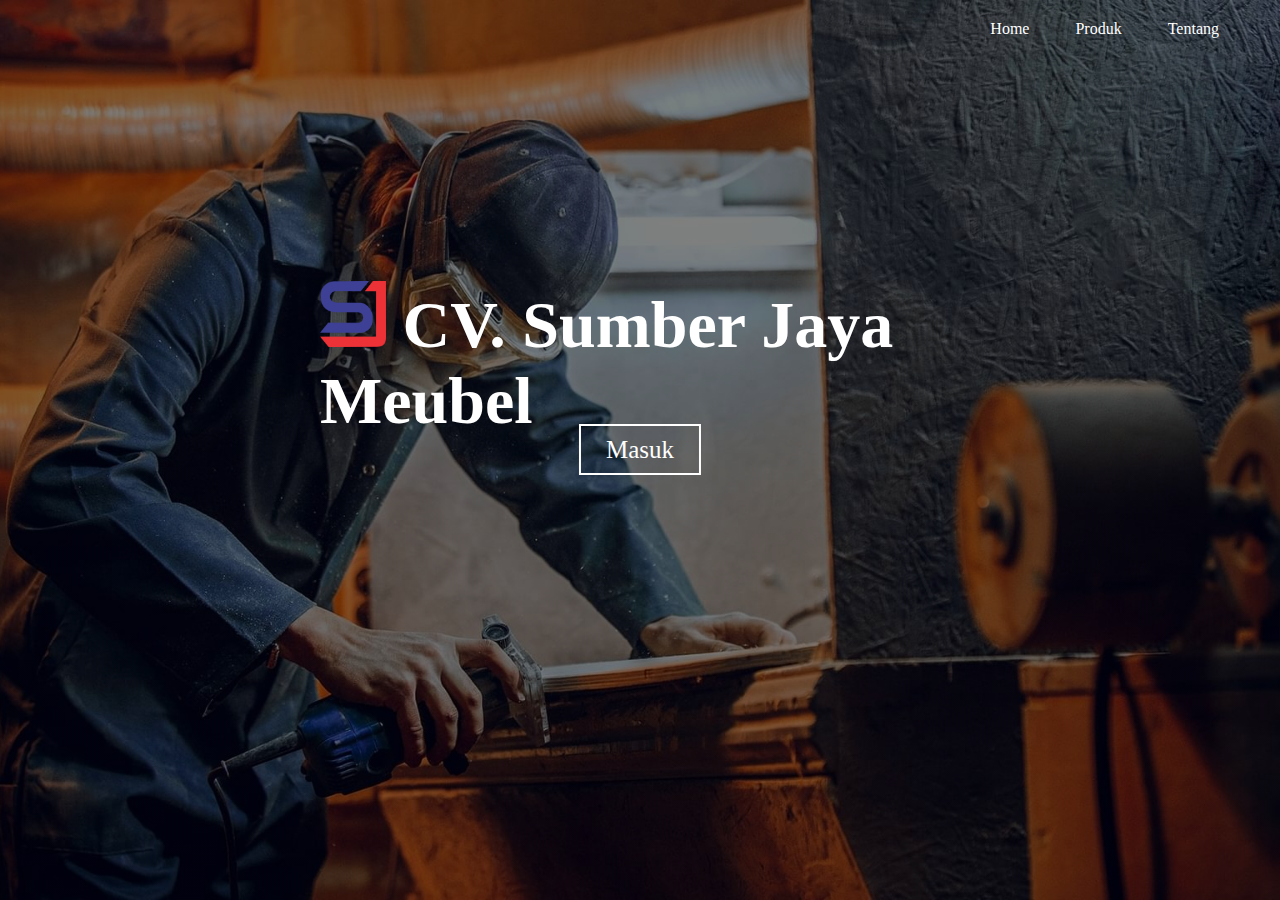
<file: index.html>
<!DOCTYPE html>
<html>
<head>
  <title>CV. SUMBER JAYA MEUBEL</title>
  <link rel="stylesheet" type="text/css" href="style.css">
</head>

<body>
  <header>
    <div class="main">
      <ul>
        <li><a href="home.html" class="active">Home</a></li>
        <li> <a href="produk.html">Produk</a></li>
        <li> <a href="about.html">Tentang</a></li>
      </ul>
    </div>
  </header>
  
    <div class="title">
      <h1> <img src="img/logo.png" width="66px" height="66px"> CV. Sumber Jaya Meubel</h1>
    </div>

    <div class="button">
      <a href="" class="btn">Masuk</a>
    </div>
  
</body>
</html>
</file>
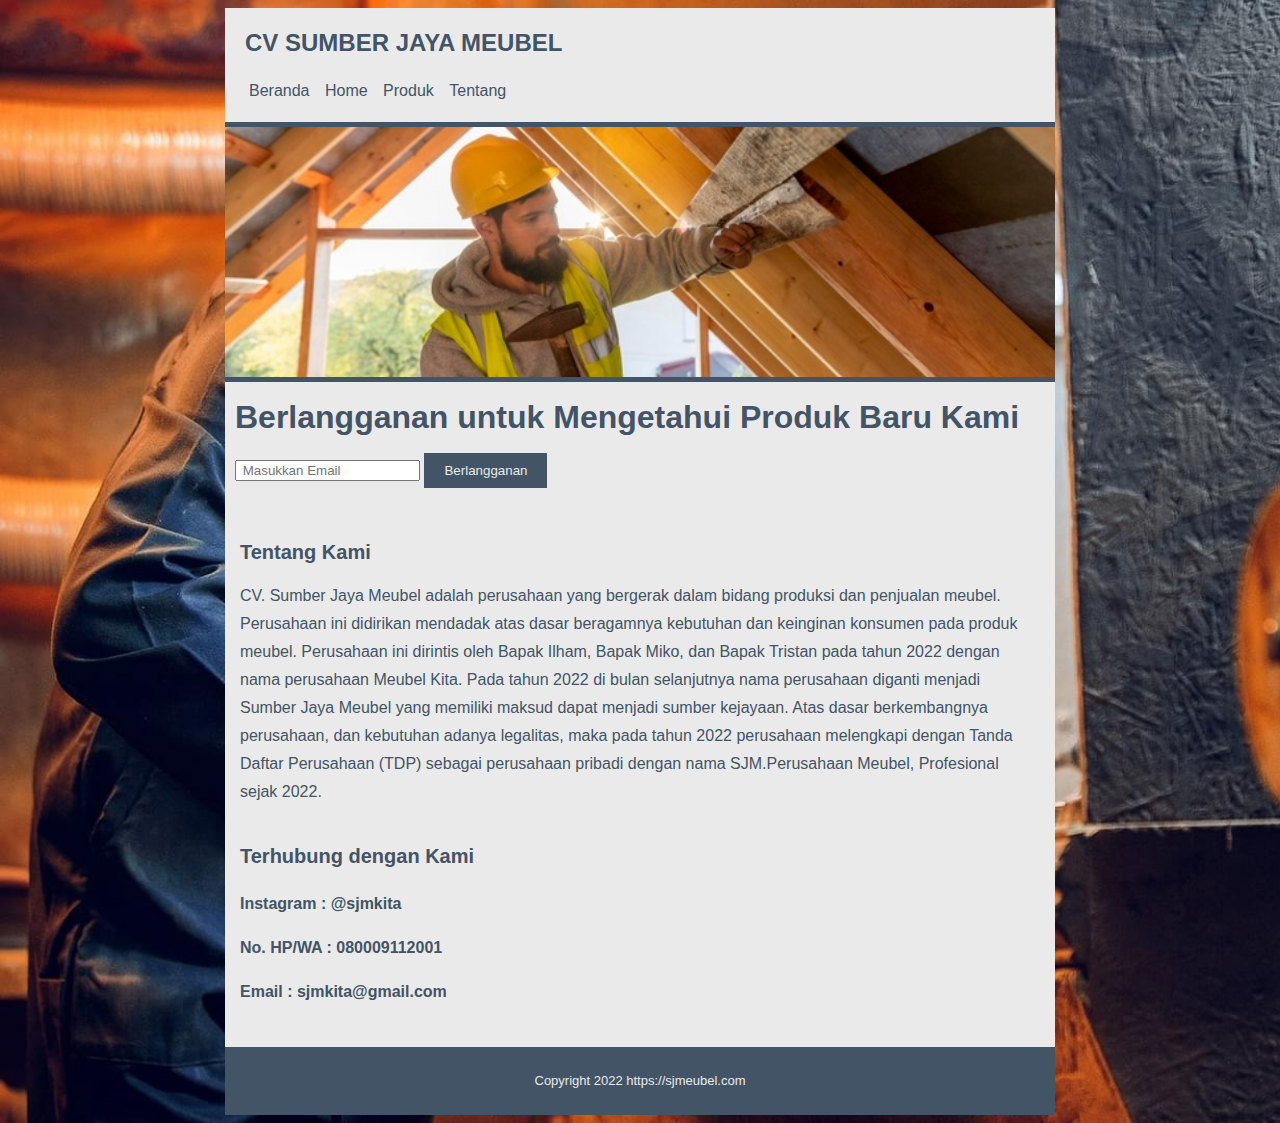
<file: about.html>
<!DOCTYPE  html>
<html>
<head>
    <title>CV. SUMBER JAYA MEUBEL - About</title>
    <link rel="stylesheet" type="text/css" href="styleabout.css">
</head>
<body>

    <div class="container">
        <div class="header">
            <h2 class="judul">CV SUMBER JAYA MEUBEL</h2>
              <ul>
                <li><a href="index.html">Beranda</a></li>
                <li><a href="home.html">Home</a></li>
                <li><a href="produk.html">Produk</a></li>
                <li><a href="about.html">Tentang</a></li>
              </ul>
        </div>
        <div class="gambar"></div>
          <div class="hero">
            <h1 class="judulhero">Berlangganan untuk Mengetahui Produk Baru Kami</h1>
            <div class="subscribe">
            <form action="">

              <input type="email" placeholder=" Masukkan Email">
              <button type="submit" class="button_1">Berlangganan</button>
            </form>
            </div>

          </div>

            <div class="main">
              <h1 class="judul">Tentang Kami</h1>
              <p>
                CV. Sumber Jaya Meubel adalah perusahaan yang bergerak dalam bidang produksi dan penjualan meubel. Perusahaan ini didirikan mendadak atas dasar beragamnya kebutuhan dan keinginan konsumen pada produk meubel. Perusahaan ini dirintis oleh Bapak Ilham, Bapak Miko, dan Bapak Tristan pada tahun 2022 dengan nama perusahaan Meubel Kita. Pada tahun 2022 di bulan selanjutnya nama perusahaan diganti menjadi Sumber Jaya Meubel  yang memiliki maksud dapat menjadi sumber kejayaan. Atas dasar berkembangnya perusahaan, dan kebutuhan adanya  legalitas, maka pada tahun 2022 perusahaan melengkapi dengan Tanda Daftar Perusahaan (TDP) sebagai perusahaan pribadi dengan nama SJM.Perusahaan Meubel, Profesional sejak 2022.
              </p>
            </div>
            <div class="dark">
              <h3 class="tema">Terhubung dengan Kami</h3>
                <p><strong>Instagram : @sjmkita</strong></p>
                <p><strong>No. HP/WA : 080009112001</strong></p>
                <p><strong>Email     : sjmkita@gmail.com</strong></p>
            </div>
            <div class="footer">
                <p class="copy">Copyright 2022 https://sjmeubel.com</p>              
            </div>
      </div>
</body>
</html>
</file>
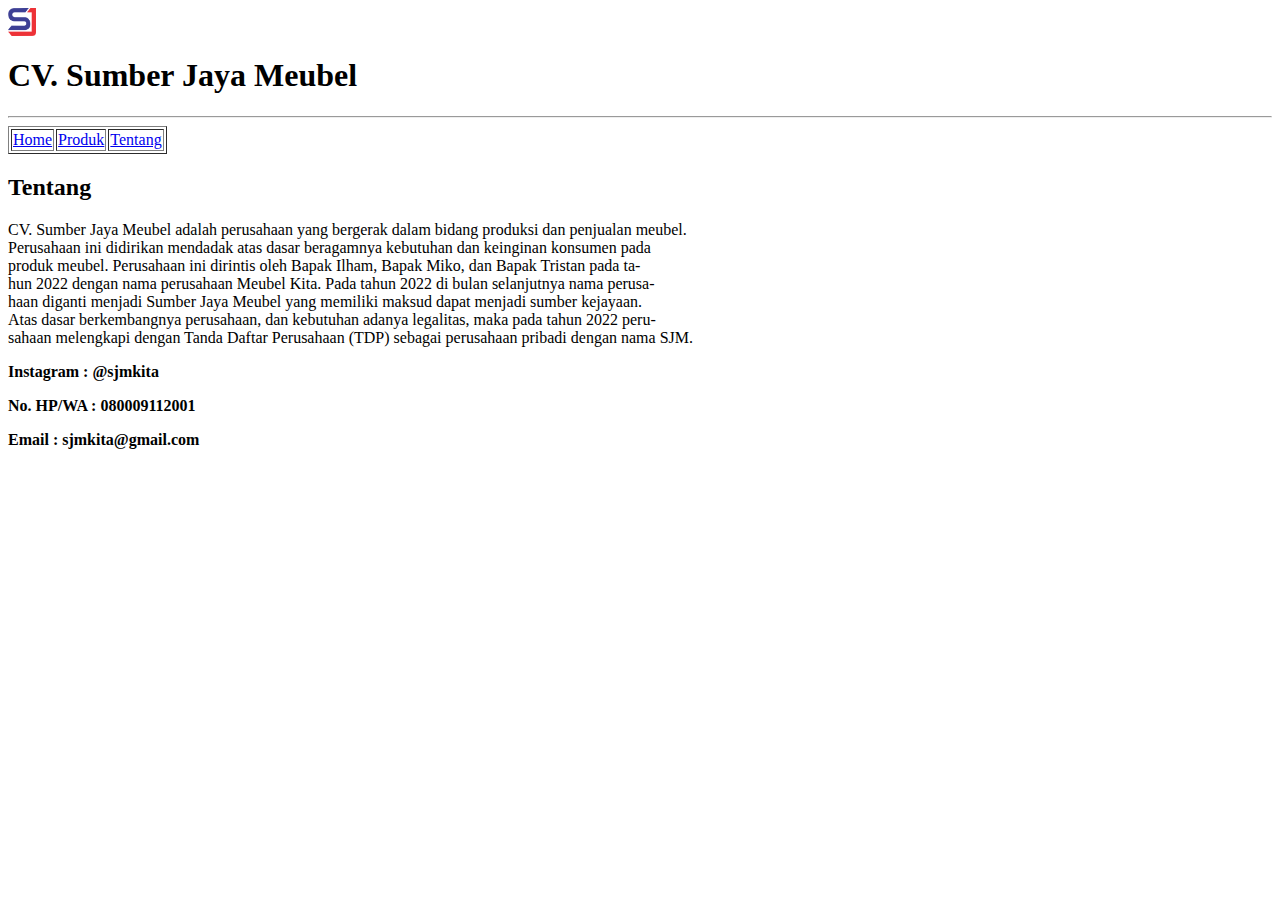
<file: aboutold.html>
<html lang="en">
<head>
  <title>CV. SUMBER JAYA MEUBEL </title>
</head>


<body>
  <img src="img/logo.png" width="28" height="28">
  <h1>CV. Sumber Jaya Meubel</h1>
  <hr>
  <table border="1">
    <tr>
      <td> <a href="index.html">Home</a></td>
      <td> <a href="produk.html">Produk</a></td>
      <td> <a href="about.html">Tentang</a></td>
    </tr>
  </table>
  <h2>Tentang</h2>
  <p>CV. Sumber Jaya Meubel adalah perusahaan yang bergerak dalam bidang produksi dan penjualan meubel. 
      <br>Perusahaan ini didirikan mendadak atas dasar beragamnya kebutuhan dan keinginan konsumen pada 
      <br>produk meubel. Perusahaan ini dirintis oleh Bapak Ilham, Bapak Miko, dan Bapak Tristan pada ta-  
      <br>hun 2022 dengan nama perusahaan Meubel Kita. Pada tahun 2022 di bulan selanjutnya nama perusa-  
      <br>haan diganti menjadi Sumber Jaya Meubel  yang memiliki maksud dapat menjadi sumber kejayaan.
      <br>Atas dasar berkembangnya perusahaan, dan kebutuhan adanya  legalitas, maka pada tahun 2022 peru- 
      <br>sahaan melengkapi dengan Tanda Daftar Perusahaan (TDP) sebagai perusahaan pribadi dengan nama SJM.</p> 
  <p><strong>Instagram : @sjmkita</strong></p>
  <p><strong>No. HP/WA : 080009112001</strong></p>
  <p><strong>Email     : sjmkita@gmail.com</strong></p>
</body>
</html>
</file>
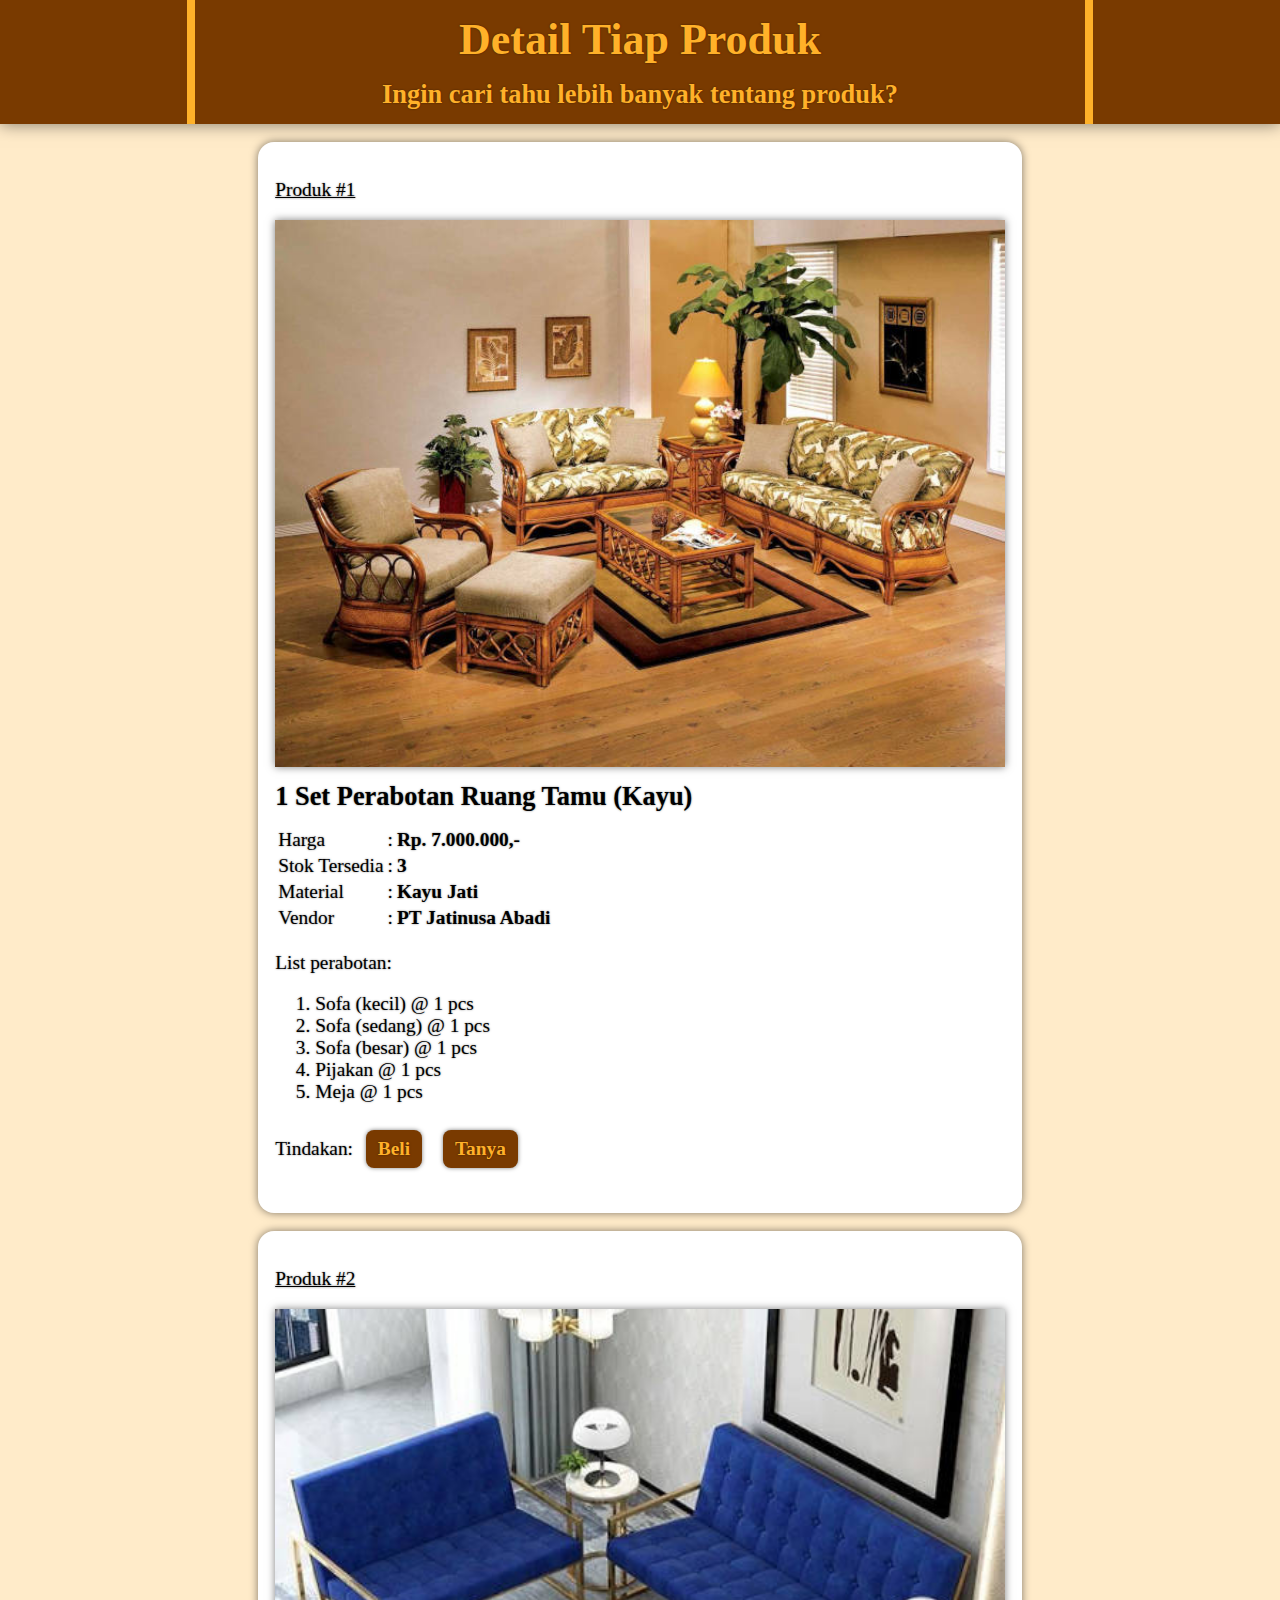
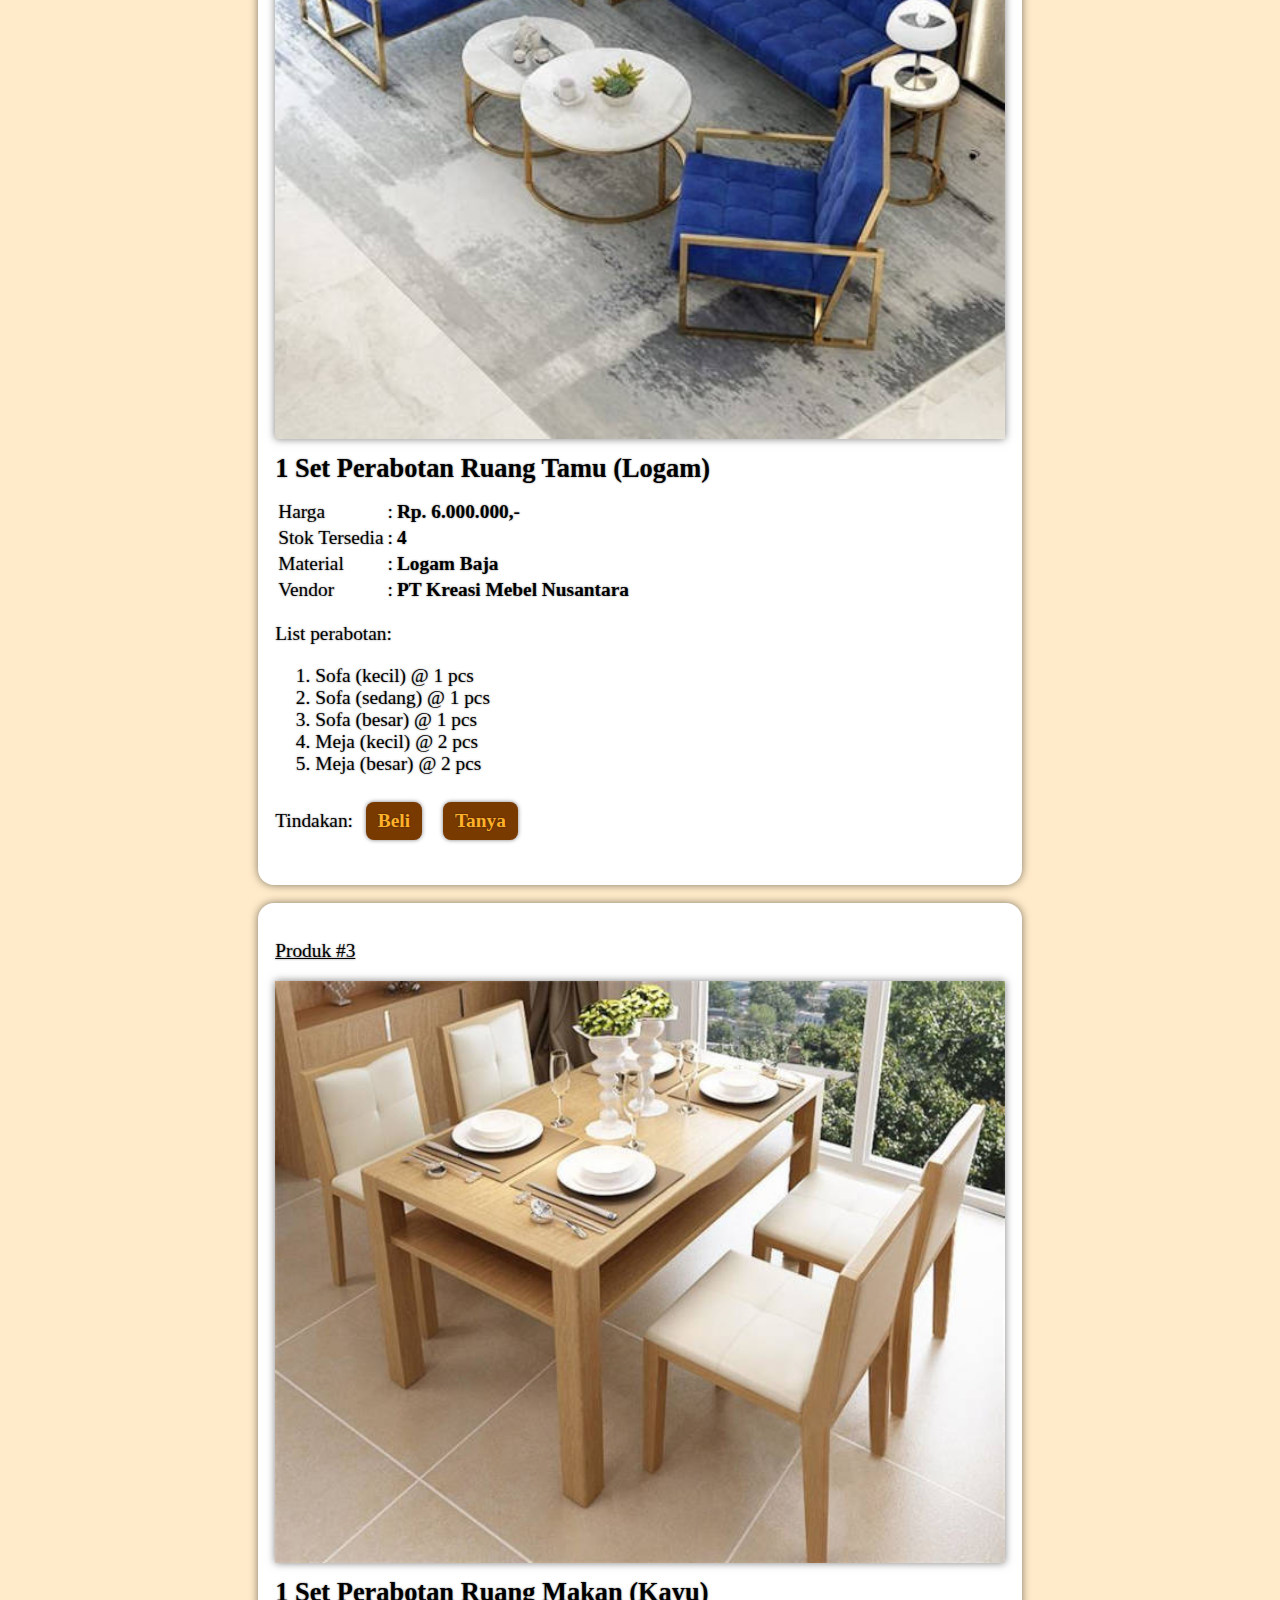
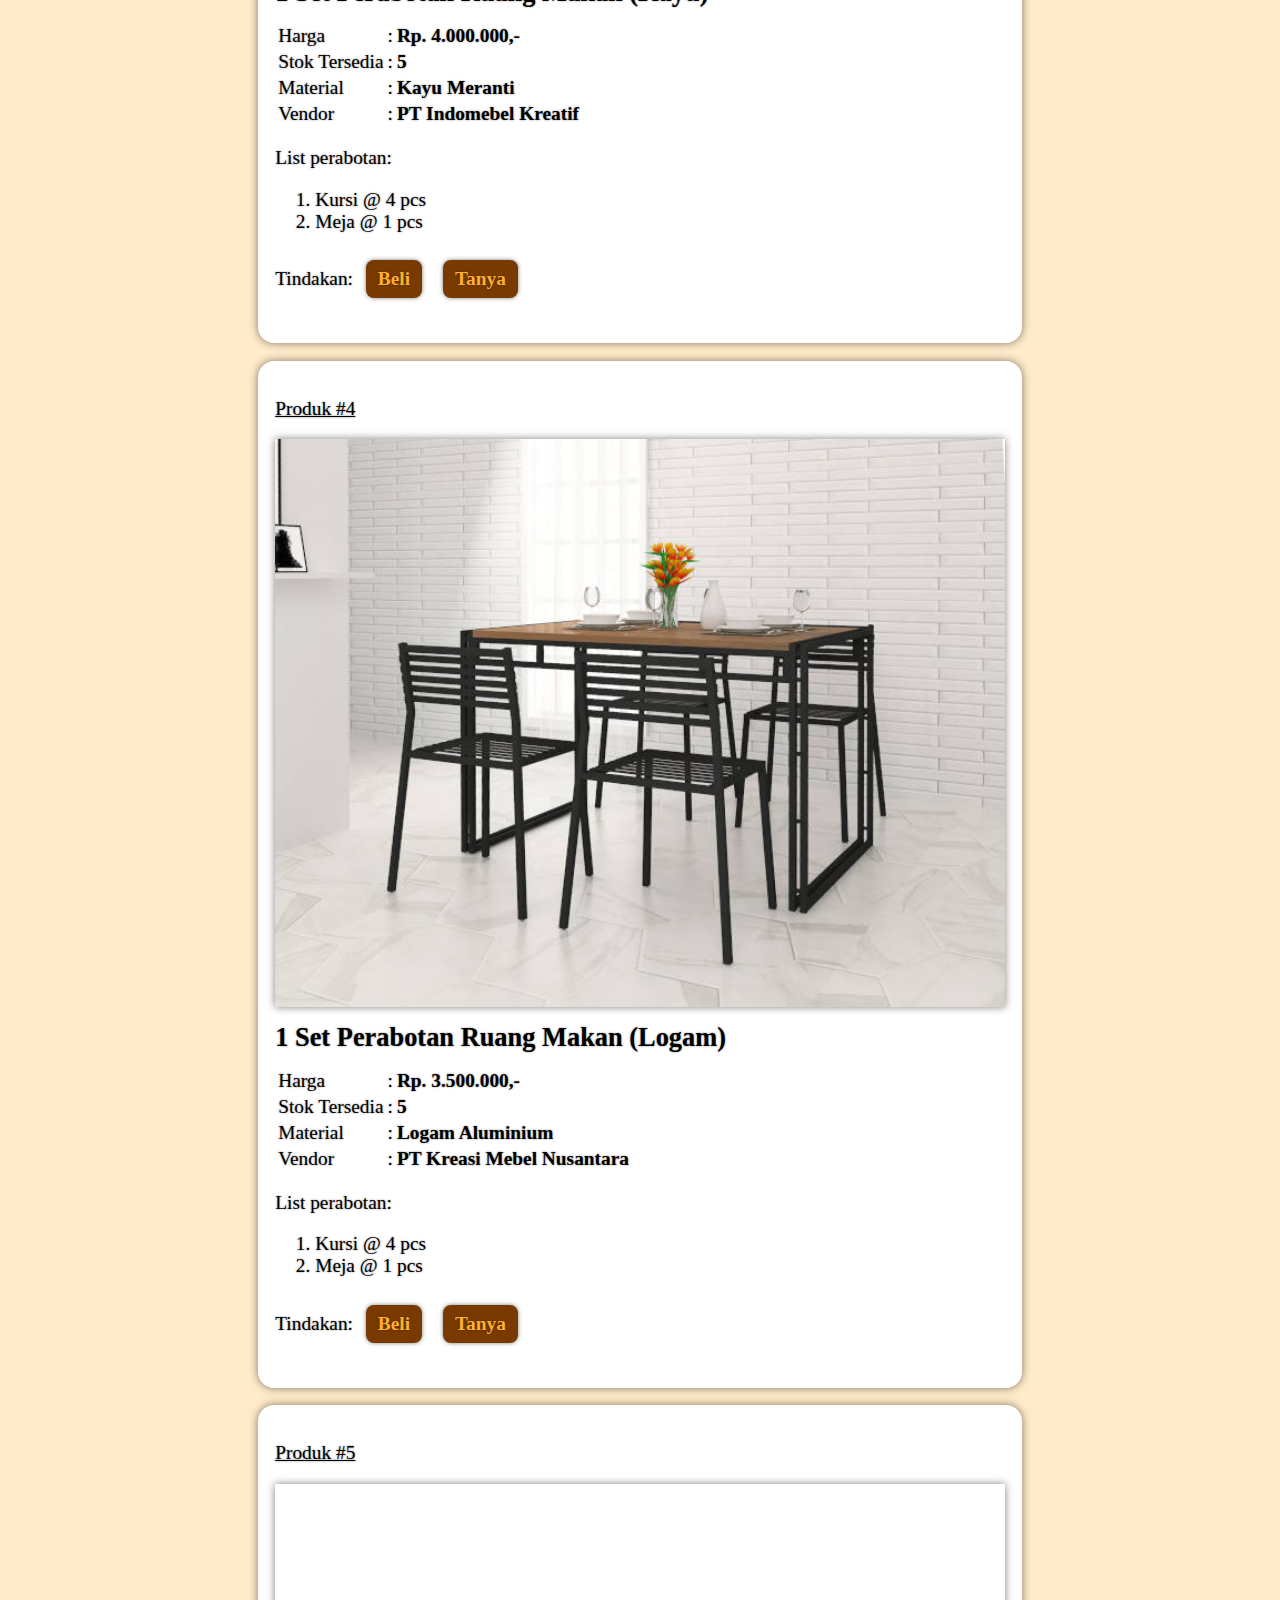
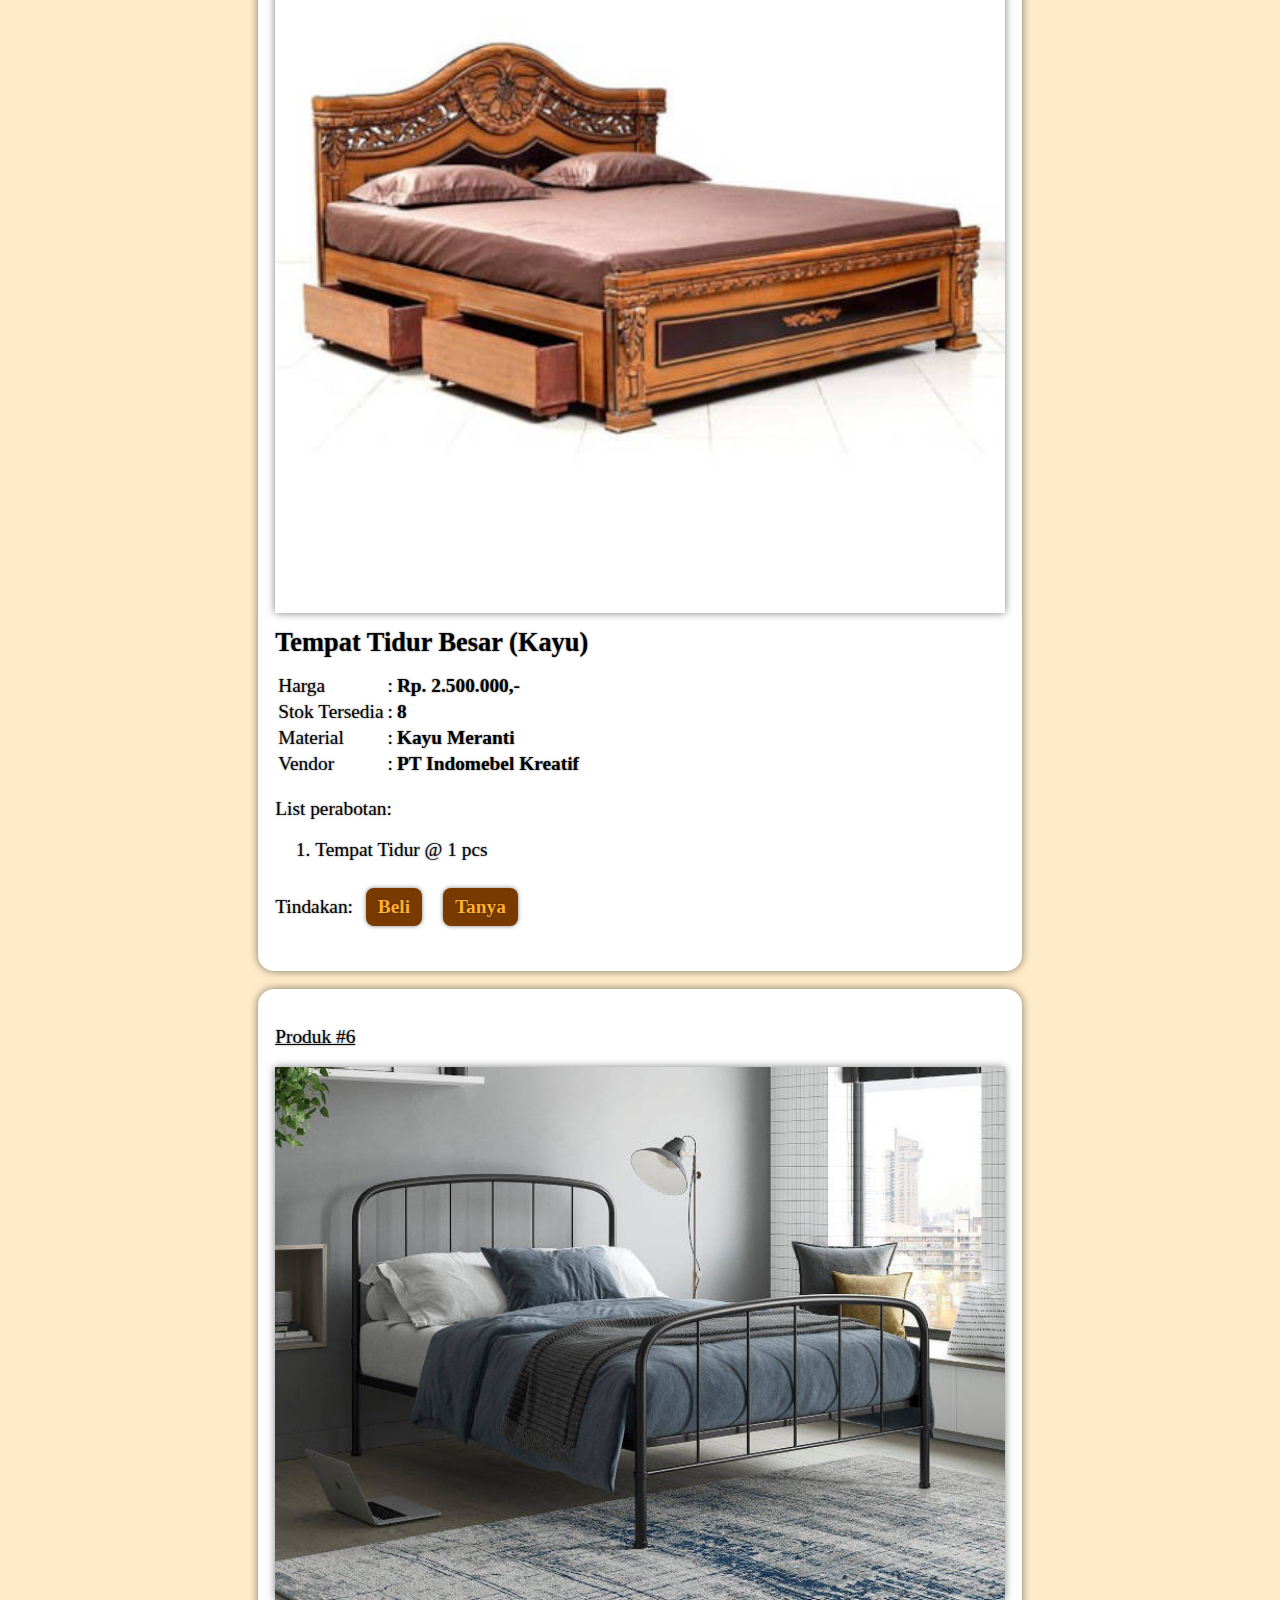
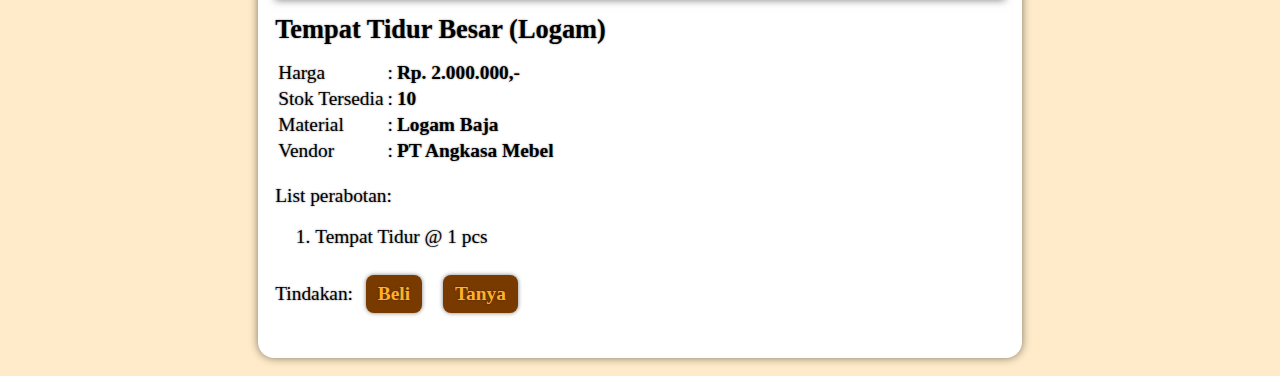
<file: detail.html>
<!DOCTYPE html>
<html>
    <head>
        <link rel="stylesheet" href="css/produk.css">
        <title>Detail Produk</title>
    </head>
    <body>
        <header>
            <div class="separator"></div>
            <div class="title">
                <h1>Detail Tiap Produk</h1>
                <h3>Ingin cari tahu lebih banyak tentang produk?</h3>
            </div>
            <div class="separator"></div>
        </header>
        <div class="detail-container">
            <div class="detail" id="produk-1">
                <p><u>Produk #1</u></p>
                <div><img class="gambar" src="img/produk-1-lg.jpg"></div>
                <h3>1 Set Perabotan Ruang Tamu (Kayu)</h3>
                <div>
                    <table>
                        <tbody>
                            <tr>
                                <td>Harga</td>
                                <td>:</td>
                                <td><b>Rp. 7.000.000,-<b></td>
                            </tr>
                            <tr>
                                <td>Stok Tersedia</td>
                                <td>:</td>
                                <td><b>3<b></td>
                            </tr>
                            <tr>
                                <td>Material</td>
                                <td>:</td>
                                <td><b>Kayu Jati<b></td>
                            </tr>
                            <tr>
                                <td>Vendor</td>
                                <td>:</td>
                                <td><b>PT Jatinusa Abadi<b></td>
                            </tr>
                        </tbody>
                    </table>
                </div>
                <p>
                    List perabotan:
                    <ol type="1">
                        <li>Sofa (kecil) @ 1 pcs</li>
                        <li>Sofa (sedang) @ 1 pcs</li>
                        <li>Sofa (besar) @ 1 pcs</li>
                        <li>Pijakan @ 1 pcs</li>
                        <li>Meja @ 1 pcs</li>
                    </ol>
                </p>
                <p>
                    Tindakan:
                    <a class="tombol" target="_blank" href="https://api.whatsapp.com/send?phone=62895343845423&text=P1_BELI">Beli</a>
                    <a class="tombol" target="_blank" href="https://api.whatsapp.com/send?phone=62895343845423&text=P1_TANYA_(Pertanyaan Anda)">Tanya</a>
                </p>
            </div>
            <div class="detail" id="produk-2">
                <p><u>Produk #2</u></p>
                <div><img class="gambar" src="img/produk-2-lg.jpg"></div>
                <h3>1 Set Perabotan Ruang Tamu (Logam)</h3>
                <div>
                    <table>
                        <tbody>
                            <tr>
                                <td>Harga</td>
                                <td>:</td>
                                <td><b>Rp. 6.000.000,-<b></td>
                            </tr>
                            <tr>
                                <td>Stok Tersedia</td>
                                <td>:</td>
                                <td><b>4<b></td>
                            </tr>
                            <tr>
                                <td>Material</td>
                                <td>:</td>
                                <td><b>Logam Baja<b></td>
                            </tr>
                                <td>Vendor</td>
                                <td>:</td>
                                <td><b>PT Kreasi Mebel Nusantara<b></td>
                            </tr>
                        </tbody>
                    </table>
                </div>
                <p>
                    List perabotan:
                    <ol type="1">
                        <li>Sofa (kecil) @ 1 pcs</li>
                        <li>Sofa (sedang) @ 1 pcs</li>
                        <li>Sofa (besar) @ 1 pcs</li>
                        <li>Meja (kecil) @ 2 pcs</li>
                        <li>Meja (besar) @ 2 pcs</li>
                    </ol>
                </p>
                <p>
                    Tindakan:
                    <a class="tombol" target="_blank" href="https://api.whatsapp.com/send?phone=62895343845423&text=P2_BELI">Beli</a>
                    <a class="tombol" target="_blank" href="https://api.whatsapp.com/send?phone=62895343845423&text=P2_TANYA_(Pertanyaan Anda)">Tanya</a>
                </p>
            </div>
            <div class="detail" id="produk-3">
                <p><u>Produk #3</u></p>
                <div><img class="gambar" src="img/produk-3-lg.jpg"></div>
                <h3>1 Set Perabotan Ruang Makan (Kayu)</h3>
                <div>
                    <table>
                        <tbody>
                            <tr>
                                <td>Harga</td>
                                <td>:</td>
                                <td><b>Rp. 4.000.000,-<b></td>
                            </tr>
                            <tr>
                                <td>Stok Tersedia</td>
                                <td>:</td>
                                <td><b>5<b></td>
                            </tr>
                            <tr>
                                <td>Material</td>
                                <td>:</td>
                                <td><b>Kayu Meranti<b></td>
                            </tr>
                                <td>Vendor</td>
                                <td>:</td>
                                <td><b>PT Indomebel Kreatif<b></td>
                            </tr>
                        </tbody>
                    </table>
                </div>
                <p>
                    List perabotan:
                    <ol type="1">
                        <li>Kursi @ 4 pcs</li>
                        <li>Meja @ 1 pcs</li>
                    </ol>
                </p>
                <p>
                    Tindakan:
                    <a class="tombol" target="_blank" href="https://api.whatsapp.com/send?phone=62895343845423&text=P3_BELI">Beli</a>
                    <a class="tombol" target="_blank" href="https://api.whatsapp.com/send?phone=62895343845423&text=P3_TANYA_(Pertanyaan Anda)">Tanya</a>
                </p>
            </div>
            <div class="detail" id="produk-4">
                <p><u>Produk #4</u></p>
                <div><img class="gambar" src="img/produk-4-lg.jpg"></div>
                <h3>1 Set Perabotan Ruang Makan (Logam)</h3>
                <div>
                    <table>
                        <tbody>
                            <tr>
                                <td>Harga</td>
                                <td>:</td>
                                <td><b>Rp. 3.500.000,-<b></td>
                            </tr>
                            <tr>
                                <td>Stok Tersedia</td>
                                <td>:</td>
                                <td><b>5<b></td>
                            </tr>
                            <tr>
                                <td>Material</td>
                                <td>:</td>
                                <td><b>Logam Aluminium<b></td>
                            </tr>
                            <tr>
                                <td>Vendor</td>
                                <td>:</td>
                                <td><b>PT Kreasi Mebel Nusantara<b></td>
                            </tr>
                        </tbody>
                    </table>
                </div>
                <p>
                    List perabotan:
                    <ol type="1">
                        <li>Kursi @ 4 pcs</li>
                        <li>Meja @ 1 pcs</li>
                    </ol>
                </p>
                <p>
                    Tindakan:
                    <a class="tombol" target="_blank" href="https://api.whatsapp.com/send?phone=62895343845423&text=P4_BELI">Beli</a>
                    <a class="tombol" target="_blank" href="https://api.whatsapp.com/send?phone=62895343845423&text=P4_TANYA_(Pertanyaan Anda)">Tanya</a>
                </p>
            </div>
            <div class="detail" id="produk-5">
                <p><u>Produk #5</u></p>
                <div><img class="gambar" src="img/produk-5-lg.jpg"></div>
                <h3>Tempat Tidur Besar (Kayu)</h3>
                <div>
                    <table>
                        <tbody>
                            <tr>
                                <td>Harga</td>
                                <td>:</td>
                                <td><b>Rp. 2.500.000,-<b></td>
                            </tr>
                            <tr>
                                <td>Stok Tersedia</td>
                                <td>:</td>
                                <td><b>8<b></td>
                            </tr>
                            <tr>
                                <td>Material</td>
                                <td>:</td>
                                <td><b>Kayu Meranti<b></td>
                            </tr>
                            <tr>
                                <td>Vendor</td>
                                <td>:</td>
                                <td><b>PT Indomebel Kreatif<b></td>
                            </tr>
                        </tbody>
                    </table>
                </div>
                <p>
                    List perabotan:
                    <ol type="1">
                        <li>Tempat Tidur @ 1 pcs</li>
                    </ol>
                </p>
                <p>
                    Tindakan:
                    <a class="tombol" target="_blank" href="https://api.whatsapp.com/send?phone=62895343845423&text=P5_BELI">Beli</a>
                    <a class="tombol" target="_blank" href="https://api.whatsapp.com/send?phone=62895343845423&text=P5_TANYA_(Pertanyaan Anda)">Tanya</a>
                </p>
            </div>
            <div class="detail" id="produk-6">
                <p><u>Produk #6</u></p>
                <div><img class="gambar" src="img/produk-6-lg.jpg"></div>
                <h3>Tempat Tidur Besar (Logam)</h3>
                <div>
                    <table>
                        <tbody>
                            <tr>
                                <td>Harga</td>
                                <td>:</td>
                                <td><b>Rp. 2.000.000,-<b></td>
                            </tr>
                            <tr>
                                <td>Stok Tersedia</td>
                                <td>:</td>
                                <td><b>10<b></td>
                            </tr>
                            <tr>
                                <td>Material</td>
                                <td>:</td>
                                <td><b>Logam Baja<b></td>
                            </tr>
                            <tr>
                                <td>Vendor</td>
                                <td>:</td>
                                <td><b>PT Angkasa Mebel<b></td>
                            </tr>
                        </tbody>
                    </table>
                </div>
                <p>
                    List perabotan:
                    <ol type="1">
                        <li>Tempat Tidur @ 1 pcs</li>
                    </ol>
                </p>
                <p>
                    Tindakan:
                    <a class="tombol" target="_blank" href="https://api.whatsapp.com/send?phone=62895343845423&text=P6_BELI">Beli</a>
                    <a class="tombol" target="_blank" href="https://api.whatsapp.com/send?phone=62895343845423&text=P6_TANYA_(Pertanyaan Anda)">Tanya</a>
                </p>
            </div>
        </div>
    </body>
</html>
</file>
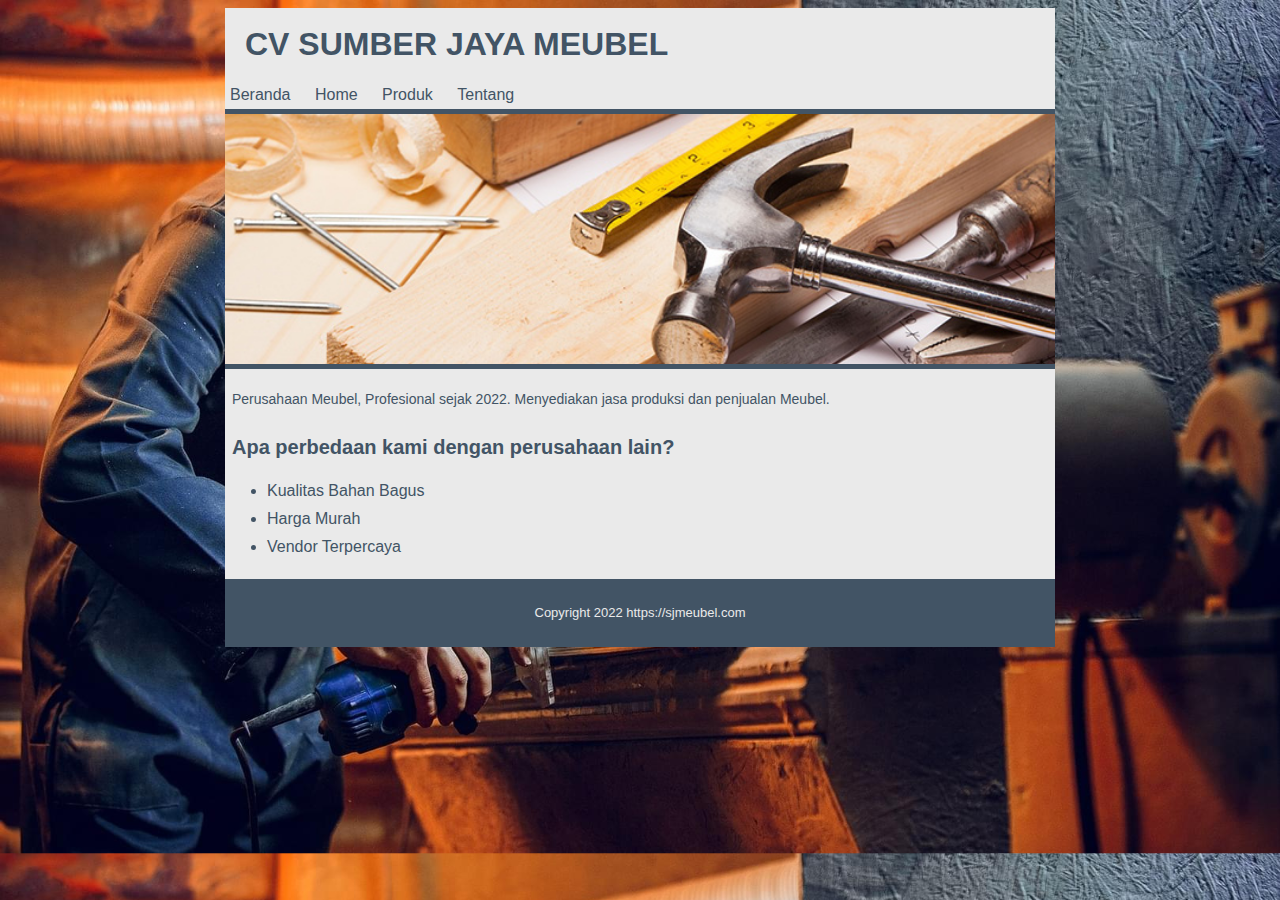
<file: home.html>
<!DOCTYPE  html>
<html>
<head>
    <title>CV. SUMBER JAYA MEUBEL - Home</title>
    <link rel="stylesheet" href="stylehome.css">
</head>
<body>

    <div class="container">
        <div class="header">
            <h1>CV SUMBER JAYA MEUBEL</h1>
        </div>

        <div class="navbar">
            <li><a href="index.html">Beranda</a></li>
            <li><a href="home.html">Home</a></li>
            <li><a href="produk.html">Produk</a></li>
            <li><a href="about.html">Tentang</a></li>
        </div>

        <div class="hero"></div>
        <div class="content">
            <p>Perusahaan Meubel, Profesional sejak 2022. Menyediakan jasa produksi dan penjualan Meubel.</p>
            <h2>Apa perbedaan kami dengan perusahaan lain?</h2>
            <ul>
              <li>Kualitas Bahan Bagus</li>
              <li>Harga Murah</li>
              <li>Vendor Terpercaya</li>
            </ul>
        </div>

            <div class="footer">
                <p class="copy">Copyright 2022 https://sjmeubel.com</p>
            </div>
    </div>
    
</body>
</html>
</file>
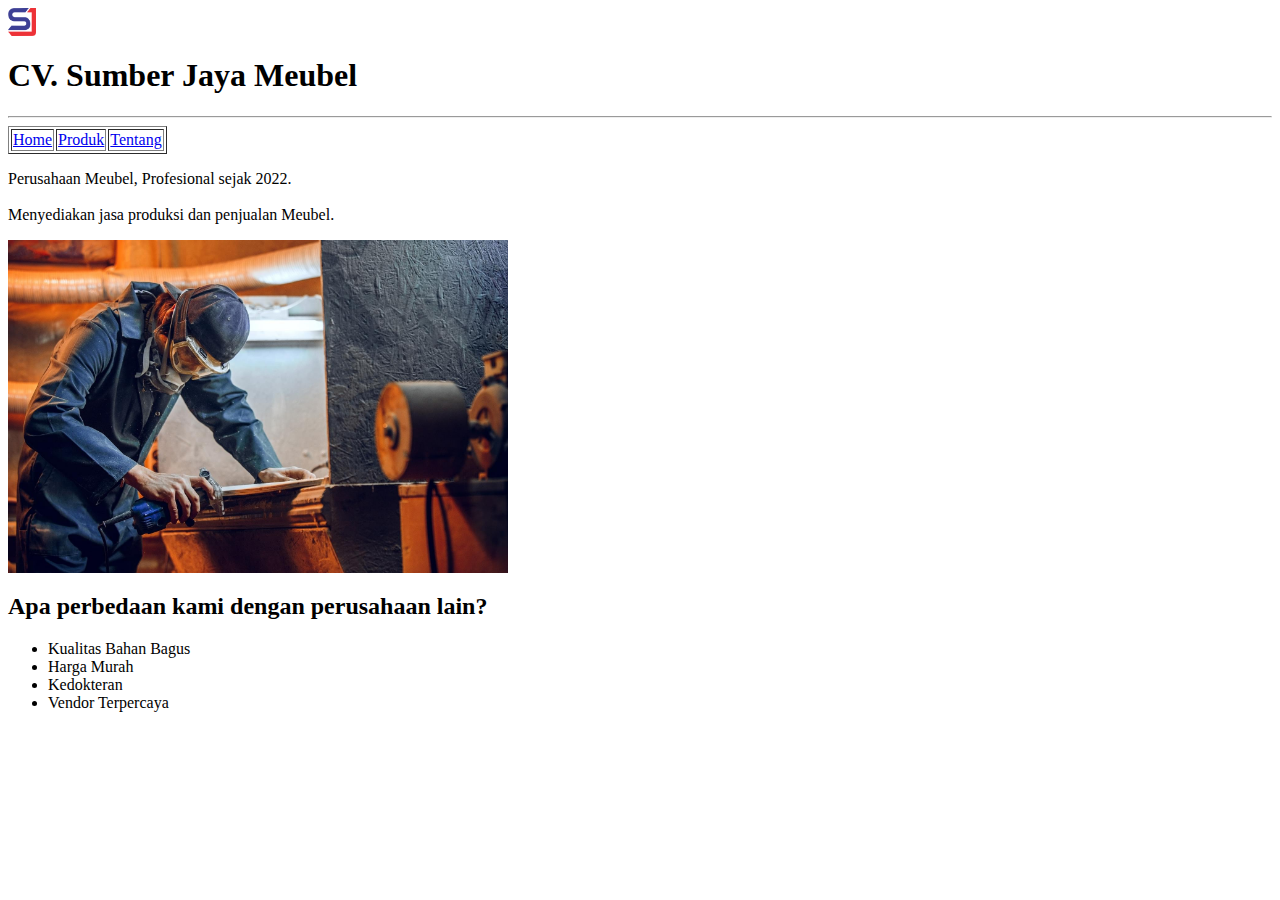
<file: indexold.html>
<html lang="en">
<head>
  <title>CV. SUMBER JAYA MEUBEL </title>
</head>


<body>
  <img src="img/logo.png" width="28" height="28">
  <h1>CV. Sumber Jaya Meubel</h1>
  <hr>
  <table border="1">
    <tr>
      <td> <a href="index.html">Home</a></td>
      <td> <a href="produk.html">Produk</a></td>
      <td> <a href="about.html">Tentang</a></td>
    </tr>
  </table>
  <p>Perusahaan Meubel, Profesional sejak 2022.<br>
    <br>Menyediakan jasa produksi dan penjualan Meubel.
  </p>
  <img src="img/ht6uy-min.jpg" width="500" height="333">

  <h2>Apa perbedaan kami dengan perusahaan lain?</h2>
    <ul>
        <li>Kualitas Bahan Bagus</li>
        <li>Harga Murah</li>
        <li>Kedokteran</li>
        <li>Vendor Terpercaya</li>
    </ul>

</body>
</html>
</file>
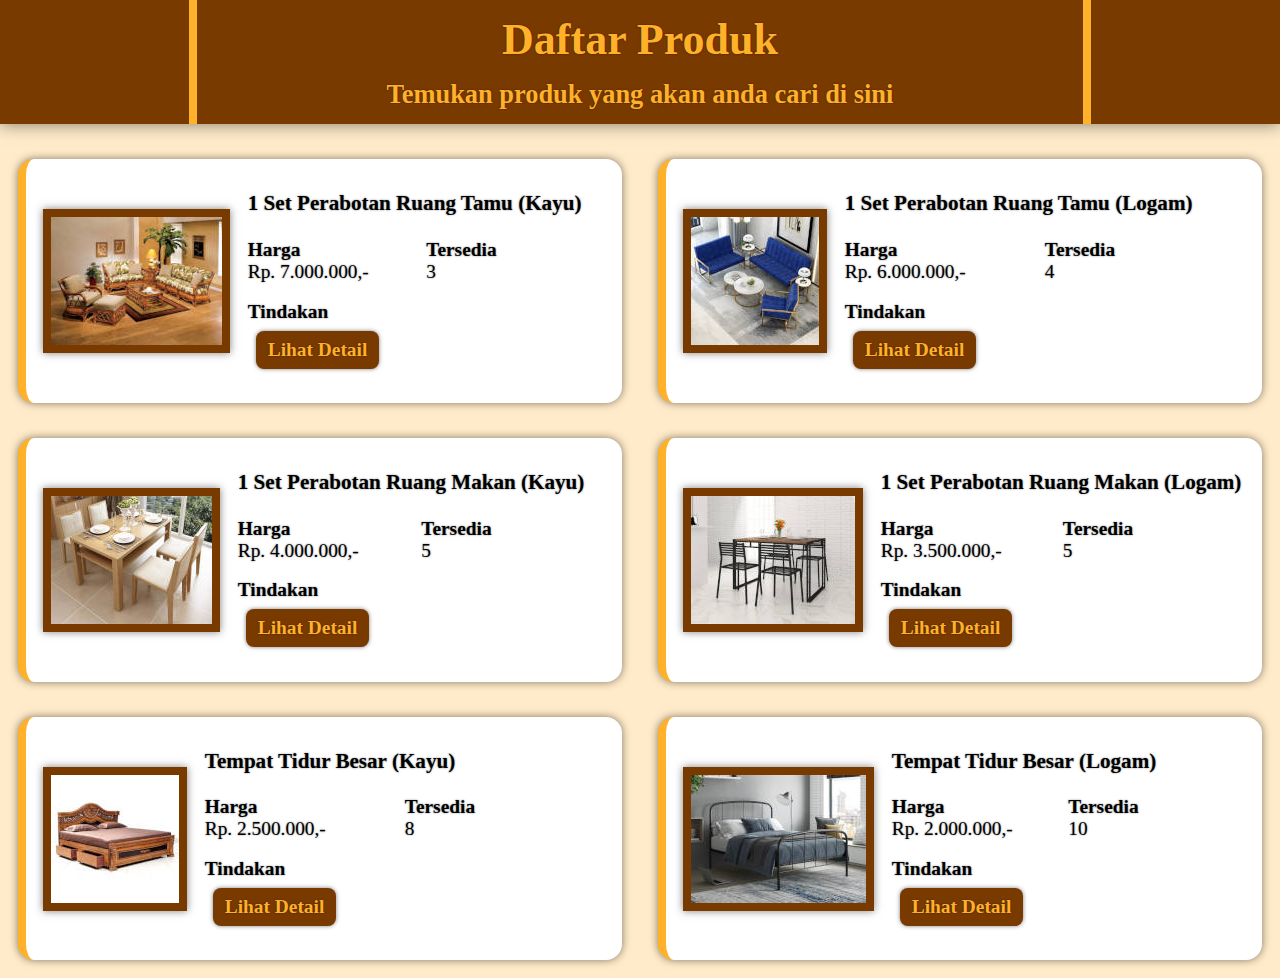
<file: produk.html>
<!DOCTYPE html>
<html>
    <head>
        <link rel="stylesheet" href="css/produk.css">
        <title>Daftar Produk</title>
    </head>
    <body>
        <header>
            <div class="separator"></div>
            <div class="title">
                <h1>Daftar Produk</h1>
                <h3>Temukan produk yang akan anda cari di sini</h3>
            </div>
            <div class="separator"></div>
        </header>
        <div class="produk-container">
            <div class="placeholder">
                <div class="produk">
                    <img class="gambar" src="img/produk-1-sm.jpg">
                    <div class="detail">
                        <h5>1 Set Perabotan Ruang Tamu (Kayu)</h5>
                        <div class="info-container">
                            <div class="info">
                                <div class="key">Harga</div>
                                <div class="value">Rp. 7.000.000,-</div>
                            </div>
                            <div class="info">
                                <div class="key">Tersedia</div>
                                <div class="value">3</div>
                            </div>
                            <div class="info">
                                <div class="key">Tindakan</div>
                                <div class="value"><a class="tombol" target="_blank" href="detail.html#produk-1">Lihat Detail</a></div>
                            </div>
                        </div>
                    </div>
                </div>
            </div>
            <div class="placeholder">
                <div class="produk">
                    <img class="gambar" src="img/produk-2-sm.jpg">
                    <div class="detail">
                        <h5>1 Set Perabotan Ruang Tamu (Logam)</h5>
                        <div class="info-container">
                            <div class="info">
                                <div class="key">Harga</div>
                                <div class="value">Rp. 6.000.000,-</div>
                            </div>
                            <div class="info">
                                <div class="key">Tersedia</div>
                                <div class="value">4</div>
                            </div>
                            <div class="info">
                                <div class="key">Tindakan</div>
                                <div class="value"><a class="tombol" target="_blank" href="detail.html#produk-2">Lihat Detail</a></div>
                            </div>
                        </div>
                    </div>
                </div>
            </div>
            <div class="placeholder">
                <div class="produk">
                    <img class="gambar" src="img/produk-3-sm.jpg">
                    <div class="detail">
                        <h5>1 Set Perabotan Ruang Makan (Kayu)</h5>
                        <div class="info-container">
                            <div class="info">
                                <div class="key">Harga</div>
                                <div class="value">Rp. 4.000.000,-</div>
                            </div>
                            <div class="info">
                                <div class="key">Tersedia</div>
                                <div class="value">5</div>
                            </div>
                            <div class="info">
                                <div class="key">Tindakan</div>
                                <div class="value"><a class="tombol" target="_blank" href="detail.html#produk-3">Lihat Detail</a></div>
                            </div>
                        </div>
                    </div>
                </div>
            </div>
            <div class="placeholder">
                <div class="produk">
                    <img class="gambar" src="img/produk-4-sm.jpg">
                    <div class="detail">
                        <h5>1 Set Perabotan Ruang Makan (Logam)</h5>
                        <div class="info-container">
                            <div class="info">
                                <div class="key">Harga</div>
                                <div class="value">Rp. 3.500.000,-</div>
                            </div>
                            <div class="info">
                                <div class="key">Tersedia</div>
                                <div class="value">5</div>
                            </div>
                            <div class="info">
                                <div class="key">Tindakan</div>
                                <div class="value"><a class="tombol" target="_blank" href="detail.html#produk-4">Lihat Detail</a></div>
                            </div>
                        </div>
                    </div>
                </div>
            </div>
            <div class="placeholder">
                <div class="produk">
                    <img class="gambar" src="img/produk-5-sm.jpg">
                    <div class="detail">
                        <h5>Tempat Tidur Besar (Kayu)</h5>
                        <div class="info-container">
                            <div class="info">
                                <div class="key">Harga</div>
                                <div class="value">Rp. 2.500.000,-</div>
                            </div>
                            <div class="info">
                                <div class="key">Tersedia</div>
                                <div class="value">8</div>
                            </div>
                            <div class="info">
                                <div class="key">Tindakan</div>
                                <div class="value"><a class="tombol" target="_blank" href="detail.html#produk-5">Lihat Detail</a></div>
                            </div>
                        </div>
                    </div>
                </div>
            </div>
            <div class="placeholder">
                <div class="produk">
                    <img class="gambar" src="img/produk-6-sm.jpg">
                    <div class="detail">
                        <h5>Tempat Tidur Besar (Logam)</h5>
                        <div class="info-container">
                            <div class="info">
                                <div class="key">Harga</div>
                                <div class="value">Rp. 2.000.000,-</div>
                            </div>
                            <div class="info">
                                <div class="key">Tersedia</div>
                                <div class="value">10</div>
                            </div>
                            <div class="info">
                                <div class="key">Tindakan</div>
                                <div class="value"><a class="tombol" target="_blank" href="detail.html#produk-6">Lihat Detail</a></div>
                            </div>
                        </div>
                    </div>
                </div>
            </div>
        </div>
        <!--
        <table>
            <thead>
                <tr>
                    <th>#</th>
                    <th>Gambar</th>
                    <th>Nama</th>
                    <th>Harga</th>
                    <th>Tersedia</th>
                    <th>Tindakan</th>
                </tr>
            </thead>
            <tbody>
                <tr>
                    <td>1</td>
                    <td><img src="img/produk-1-sm.jpg" height="128"></td>
                    <td>1 Set Perabotan Ruang Tamu (Kayu)</td>
                    <td>Rp. 7.000.000,-</td>
                    <td>3</td>
                    <td><a target="_blank" href="detail.html#produk-1">Lihat Detail</a></td>
                </tr>
                <tr>
                    <td>2</td>
                    <td><img src="img/produk-2-sm.jpg" height="128"></td>
                    <td>1 Set Perabotan Ruang Tamu (Logam)</td>
                    <td>Rp. 6.000.000,-</td>
                    <td>4</td>
                    <td><a target="_blank" href="detail.html#produk-2">Lihat Detail</a></td>
                </tr>
                <tr>
                    <td>3</td>
                    <td><img src="img/produk-3-sm.jpg" height="128"></td>
                    <td>1 Set Perabotan Ruang Makan (Kayu)</td>
                    <td>Rp. 4.000.000,-</td>
                    <td>5</td>
                    <td><a target="_blank" href="detail.html#produk-3">Lihat Detail</a></td>
                </tr>
                <tr>
                    <td>4</td>
                    <td><img src="img/produk-4-sm.jpg" height="128"></td>
                    <td>1 Set Perabotan Ruang Makan (Logam)</td>
                    <td>Rp. 3.500.000,-</td>
                    <td>5</td>
                    <td><a target="_blank" href="detail.html#produk-4">Lihat Detail</a></td>
                </tr>
                <tr>
                    <td>5</td>
                    <td><img src="img/produk-5-sm.jpg" height="128"></td>
                    <td>Tempat Tidur Besar (Kayu)</td>
                    <td>Rp. 2.500.000,-</td>
                    <td>8</td>
                    <td><a target="_blank" href="detail.html#produk-5">Lihat Detail</a></td>
                </tr>
                <tr>
                    <td>6</td>
                    <td><img src="img/produk-6-sm.jpg" height="128"></td>
                    <td>Tempat Tidur Besar (Logam)</td>
                    <td>Rp. 2.000.000,-</td>
                    <td>10</td>
                    <td><a target="_blank" href="detail.html#produk-6">Lihat Detail</a></td>
                </tr>
            </tbody>
        </table>
        -->
    </body>
</html>
</file>
<file: style.css>
* {
    margin: 0px;
    padding: 0px;
    font-family: century gothic;
}

header {
    background-image: linear-gradient(rgba(0,0,0,0.5),rgba(0,0,0,0.5)), url(img/ht6uy-min.jpg);
    height: 100vh;
    background-size: cover;
    background-position: center;
}

ul{
    list-style-type: none;
    float: right;
    margin-top: 20px;
}

ul li {
    display: inline-block;
}

ul li a {
    text-decoration: none;
    color: white;
    padding: 5px 20px;
    border: 1px solid transparent;
    transition: 0.6s;
}

ul li a:hover {
    background-color: white;
    color:black;
}

ul li.active a {
    background-color: white;
    color: black;
}

.main {
    max-width: 1200px;
    margin: auto;
}

.title {
    position: absolute;
    top: 40%;
    left: 50%;
    transform: translate(-50%, -50%);
}

.title h1 {
    color: white;
    font-size: 66px;
}

.button {
    position: absolute;
    top: 50%;
    left: 50%;
    color: white;
    transform: translate(-50%, -50%);
    font-size: 25px;
}

.btn {
    border: 2px solid white;
    padding: 10px 25px;
    color: white;
    text-decoration: none;
    transition: 0.6s;
}

.btn:hover {
    background-color: white;
    color: black;
}
</file>
<file: styleabout.css>
body {
    font: 16px/28px arial, sans-serif;
    background-color: #eaeaea;
    color: #425465;
    background-image: url(img/ht6uy-min.jpg);
    background-size: cover;
}

.container {
    width: 830px;
    margin: auto;
    background-color: #eaeaea;
}

.header {
    padding: 1px;
    color: #425465;
    padding-left: 20px;
}

h2 .judul {
    font-size: 20px;
    font-weight: bold;
    background-color: #425465;
}

.header ul li {
    display: inline-block;
    margin-right: 45px;
    margin-left: -38px;
}

.header a {
    text-decoration: none;
    color: #425465;
    padding: 2px;
}

.header a:hover {
    background-color: #425465;
    color: #eaeaea;
}

.gambar {
    height: 250px;
    background-image: url(img/carpenter-man-working-wood_23-2148748789.jpg);
    background-size: cover;
    background-position: 0 -180px;
    border-top: 5px solid #425465;
    border-bottom: 5px solid #425465; 
}

.hero {
    color: #425465;
}

.judulhero {
    color: #425465;
    padding-right: 30px;
    padding-left: 10px;
}

.subscribe {
    width: 500px;
    height: 90px;
    color: #425465;
    padding-right: 30px;
    padding-left: 10px;
}

.hero .button_1 {
    height: 35px;
    background: #425465;
    border: none;
    padding-left: 20px;
    padding-right: 20px;
    color: #eaeaea;
}

.main {
    padding: 15px;
    background: #eaeaea;
    color: #425465;
    margin: 10px 0 10px 0;
}

.main .judul {
    margin-top: -30px;
    font-size: 20px;
    font-weight: bold;
    color: #425465;
}


.dark {
    padding: 15px;
    background-color: #eaeaea;
    color: #425465;
    margin: 10px 0 10px 0;
}

.dark .tema {
    margin-top: -20px;
    font-size: 20px;
    font-weight: bold;
    color: #425465;
}

.footer {
    background-color: #425465;
    padding: 7px;   
}

.footer .copy {
    color: #eaeaea;
    text-align: center;
    font-size: 13px;
}
</file>
<file: css/produk.css>
:root {
    --warna-primer: #793a00;
    --warna-sekunder: #ffb129;
    --warna-gelap: #414141;
    --warna-cerah: #ffebc9;
    --warna-putih: #ffffff;
    --warna-bayangan: rgba(0, 0, 0, 0.5);
}

* {
    font-family: serif;
    font-size: 1.1rem;
    text-shadow: 0 0 2px var(--warna-bayangan);
}

h1, h2, h3, h4, h5, h6 {
    margin: 0.8rem 0;
}
h1 { font-size: 2.5rem; }
h2 { font-size: 2rem; }
h3 { font-size: 1.5rem; }
h4 { font-size: 1.35rem; }
h5 { font-size: 1.2rem; }
h6 { font-size: 1rem; }

body {
    margin: 0;
    background-color: var(--warna-cerah);
}

header {
    display: flex;
    flex-direction: row;
    justify-content: space-between;

    background-color: var(--warna-primer);
    color: var(--warna-putih);
    box-shadow: 0 0 16px var(--warna-bayangan);
    margin-bottom: 1rem;
}

header::before, header::after {
    content: '';
}

header .separator {
    padding: 4px;
    background-color: var(--warna-sekunder);
}

header .title {
    text-align: center;
    color: var(--warna-sekunder);
}

.produk-container {
    display: flex;
    flex-direction: row;
    flex-wrap: wrap;
}

.produk-container .placeholder {
    flex: 50%;
}

.produk {
    border-radius: 16px;
    background-color: var(--warna-putih);
    margin: 1rem;
    padding: 1rem;
    box-shadow: 0 0 8px var(--warna-bayangan);

    border-style: solid;
    border-color: var(--warna-sekunder);
    border-left-width: 8px;
    border-top-width: 0;
    border-right-width: 0;
    border-bottom-width: 0;

    display: flex;
    flex-direction: row;
    align-items: center;
}

.produk .gambar {
    display: block;
    height: 128px;
    border: 8px solid var(--warna-primer);
    box-shadow: 0 0 8px var(--warna-bayangan);
}

.produk .detail {
    margin-left: 1rem;
    width: 100%;

    display: flex;
    flex-direction: column;
}

.info-container {
    display: flex;
    flex-direction: row;
    flex-wrap: wrap;
}

.info {
    flex: 50%;
    margin: 0.5rem 0;
}

.info .key {
    font-weight: bold;
}

a.tombol {
    display: inline-block;
    text-decoration: none;
    background-color: var(--warna-primer);
    color: var(--warna-sekunder);
    font-weight: bold;
    padding: 8px 12px;
    margin: 8px;
    border-radius: 8px;
    box-shadow: 0 0 4px var(--warna-bayangan);
}

a.tombol:hover {
    box-shadow: inset 0 0 0 4px var(--warna-sekunder);
}

.detail-container {
    width: 100%;
    margin: 1rem auto;
}

@media(min-width: 800px) {
    .detail-container {
        max-width: 800px;
    }
}

.detail-container .detail {
    background-color: var(--warna-putih);
    border-radius: 16px;
    margin: 1rem;
    padding: 1rem;
    box-shadow: 0 0 8px var(--warna-bayangan);
}

.detail-container .detail .gambar {
    width: 100%;
    display: block;
    box-shadow: 0 0 8px var(--warna-bayangan);
}
</file>
<file: stylehome.css>
body {
    font: 16px/28px arial, sans-serif;
    background-color: #eaeaea;
    color: #425465;
    background-image: url(img/ht6uy-min.jpg);
    background-size: cover;
}

.container {
    width: 830px;
    margin: auto;
    background-color: #eaeaea;
}

.header {
    padding: 1px;
    color: #425465;
    padding-left: 20px;
}

.navbar li {
    display: inline-block;
    margin-top: -30px;
    margin-right: 10px;
}

.navbar a {
    text-decoration: none;
    color: #425465;
    padding: 5px;
}

.navbar a:hover {
    background-color: #425465;
    color: #eaeaea;
}

.hero {
    height: 250px;
    background-image: url(img/c.jpg);
    background-size: cover;
    background-position: center;
    border-top: 5px solid #425465;
    border-bottom: 5px solid #425465;
}

.content {
    padding: 2px;
}

.content h2 {
    font-size: 20px;
    font-weight: bold;
    color: #425465;
    padding-left: 5px;
}

.content p {
    padding-left: 5px;
    margin-bottom: 20px;
    font-size: 14px;
    color: #425465;
}

.footer {
    background-color: #425465;
    padding: 7px;   
}

.footer .copy {
    color: #eaeaea;
    text-align: center;
    font-size: 13px;
}
</file>
